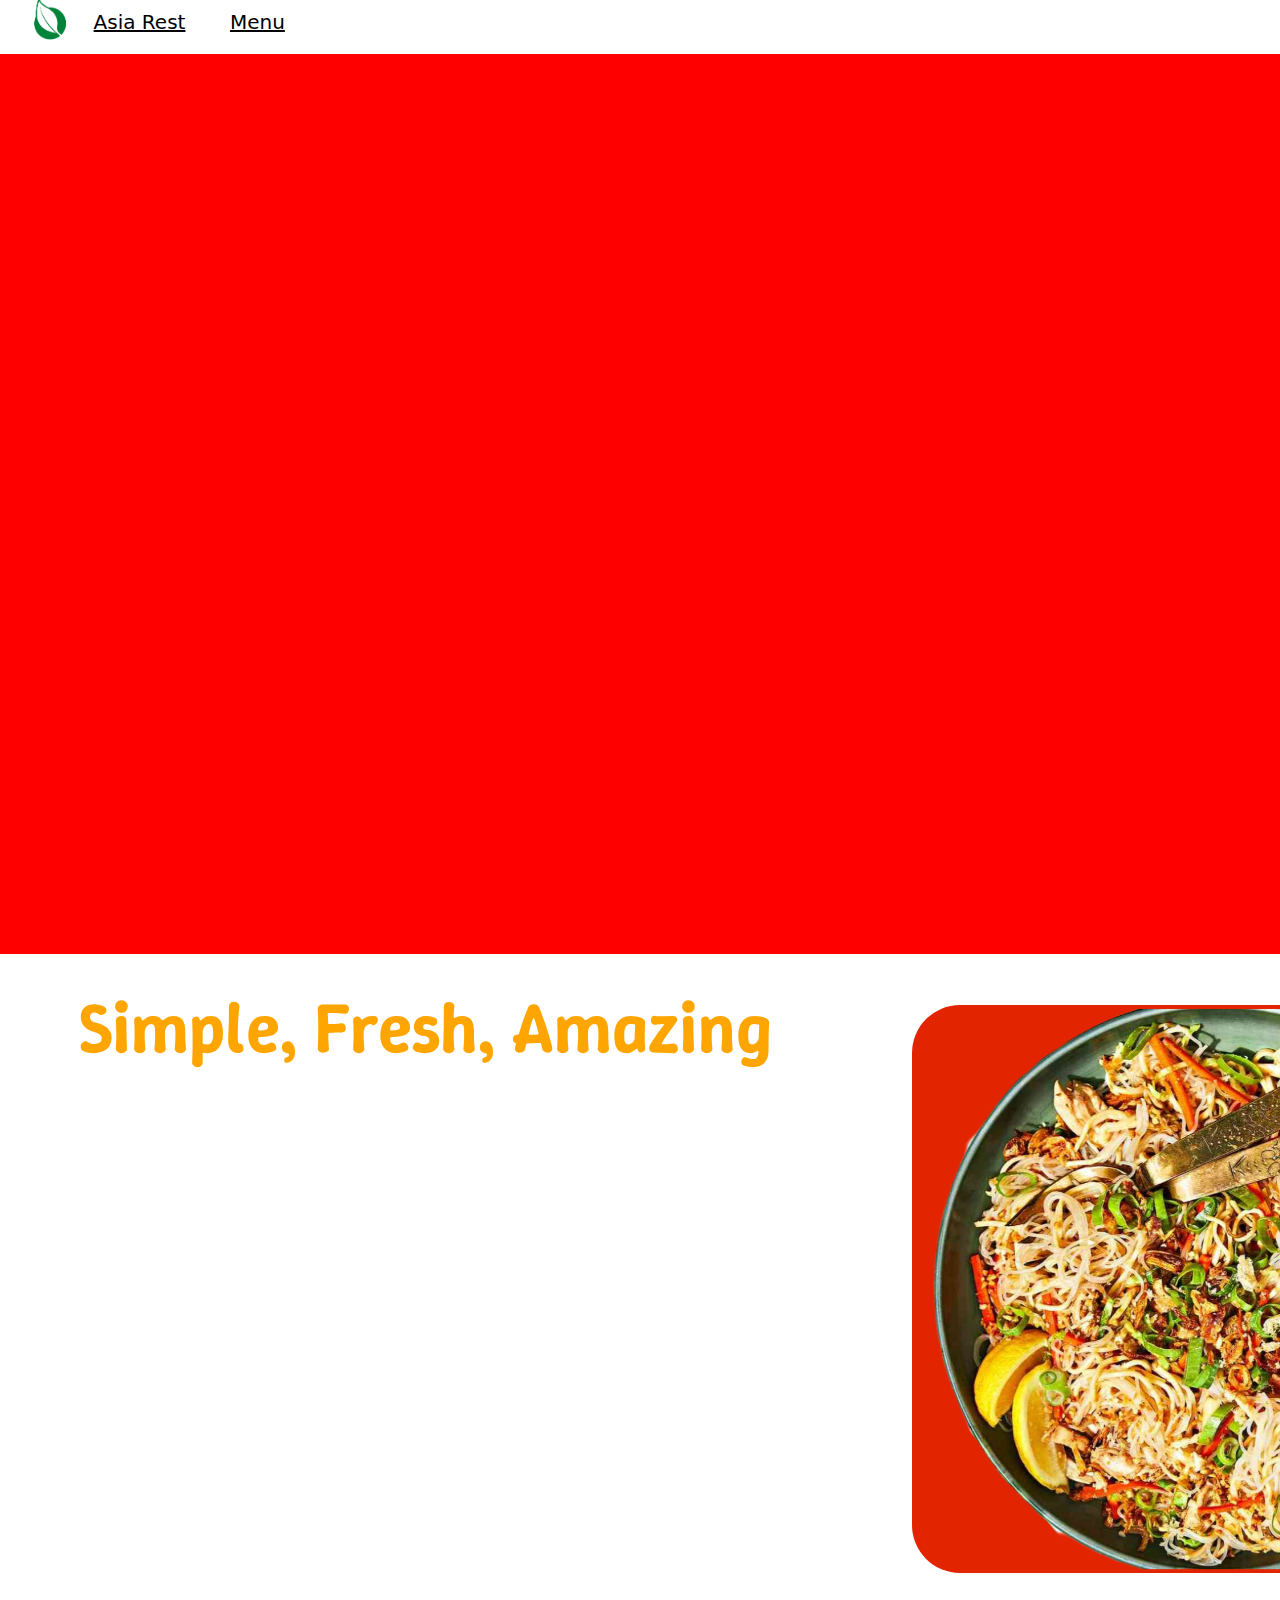
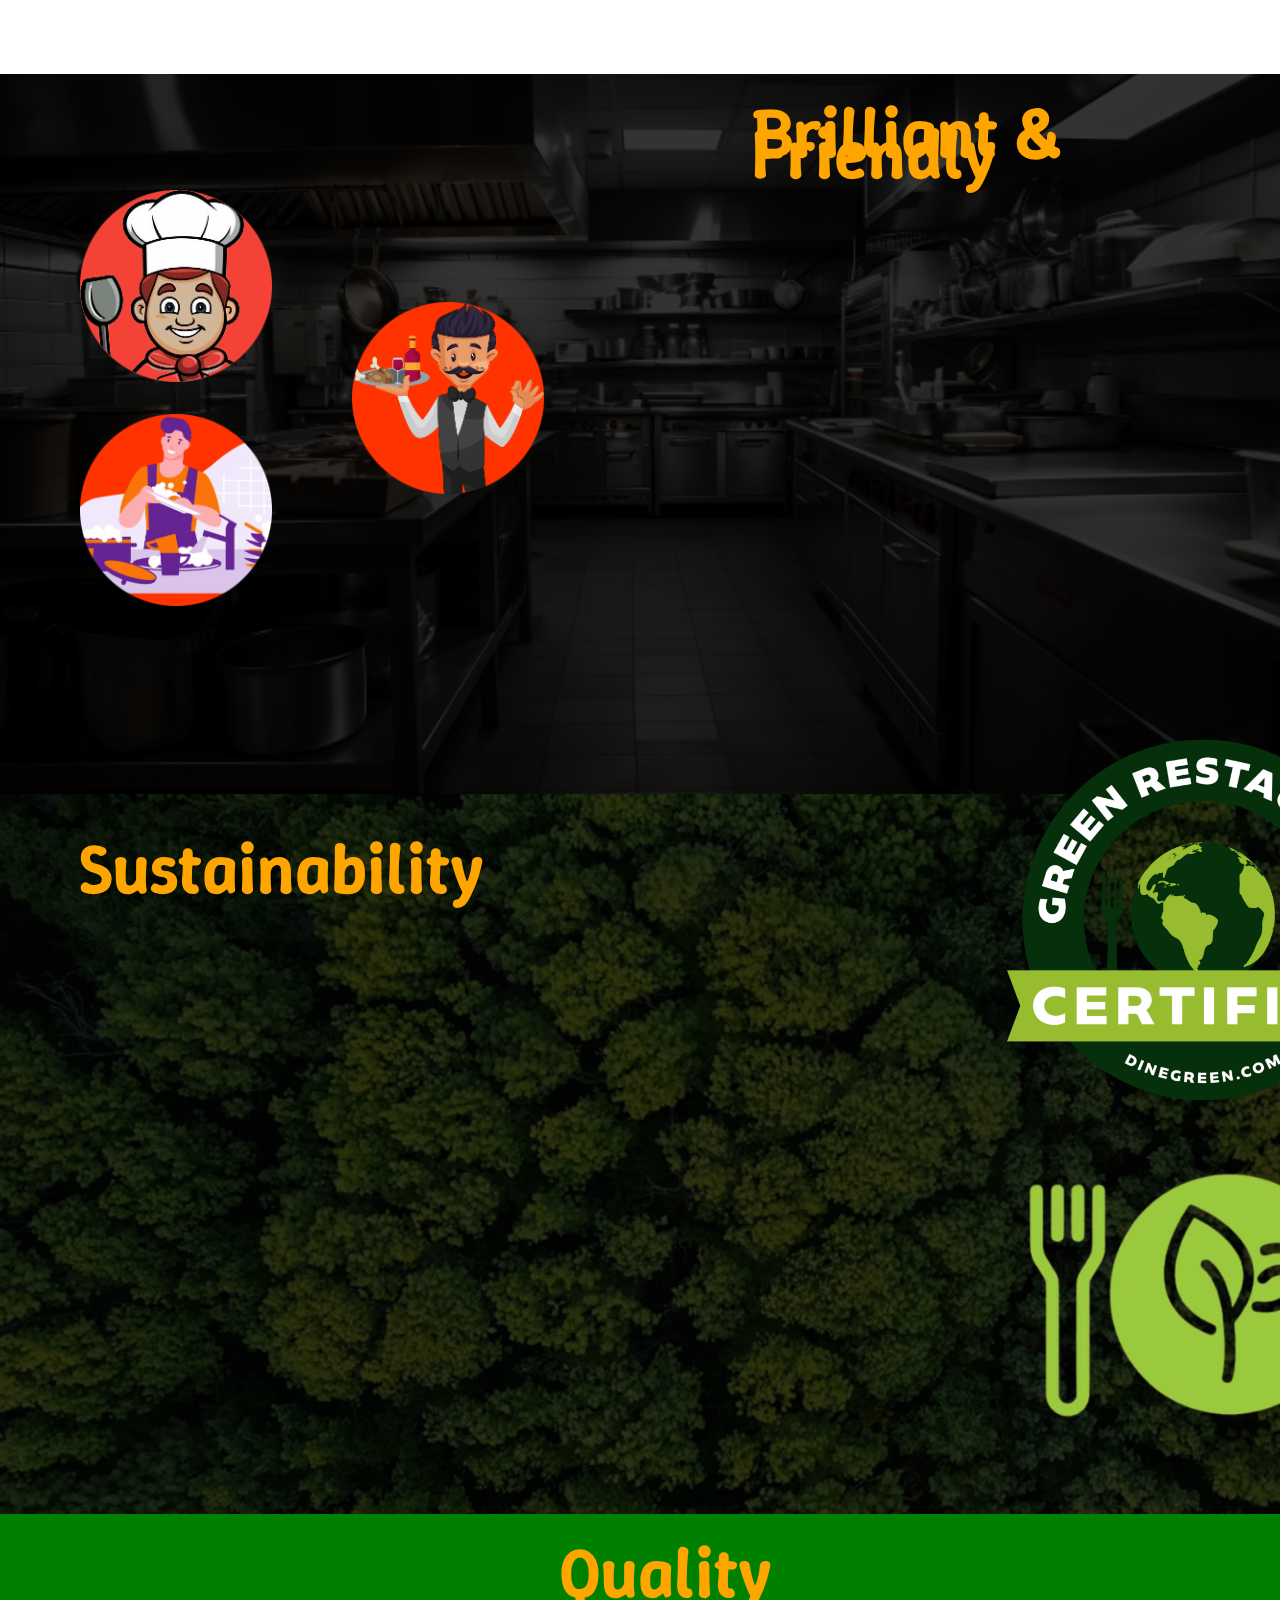
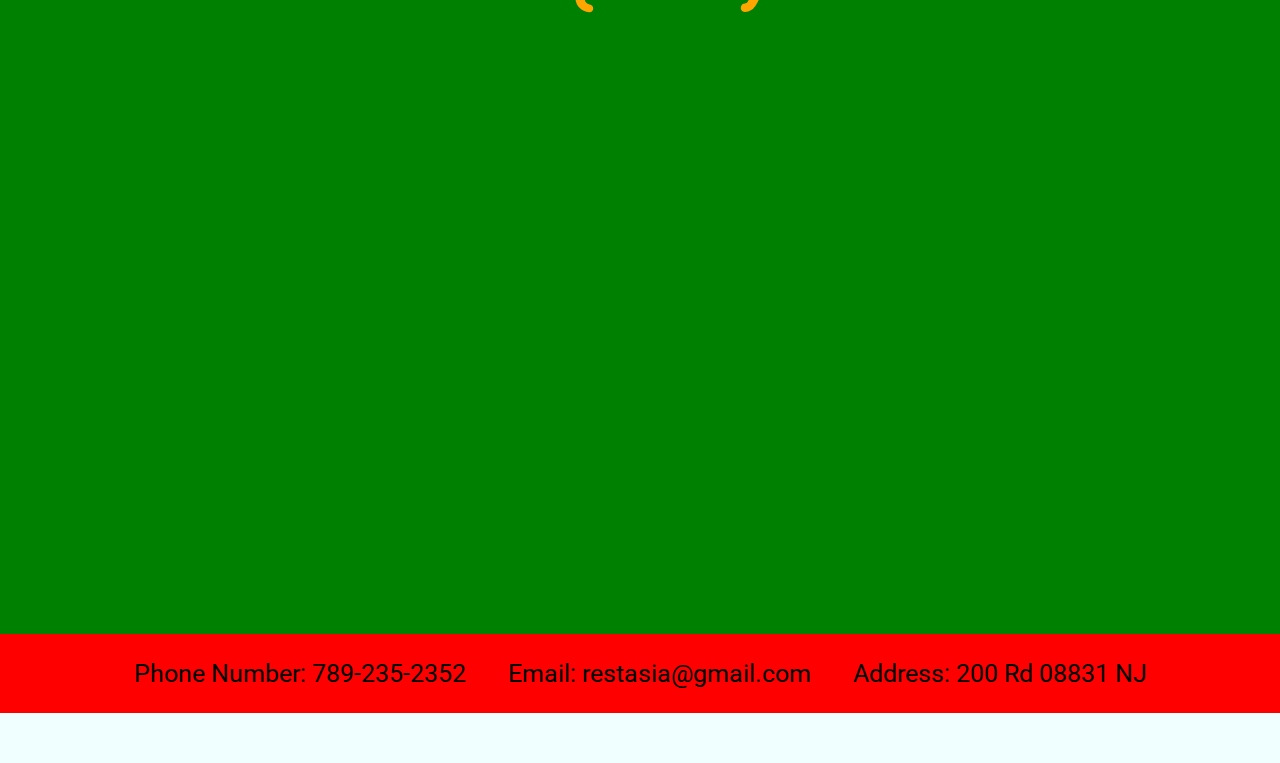
<file: amain.html>
<!DOCTYPE html>

<html>
<head>
    <title>Restaurant Name</title>
    <link rel="stylesheet" href="amain.css">

    <link rel="preconnect" href="https://fonts.googleapis.com">
    <link rel="preconnect" href="https://fonts.gstatic.com" crossorigin>
    <link href="https://fonts.googleapis.com/css2?family=Knewave&family=Roboto:ital,wght@0,100..900;1,100..900&display=swap" rel="stylesheet">
    
    <link rel="preconnect" href="https://fonts.googleapis.com">
    <link rel="preconnect" href="https://fonts.gstatic.com" crossorigin>
    <link href="https://fonts.googleapis.com/css2?family=Winky+Sans:ital,wght@0,300..900;1,300..900&display=swap" rel="stylesheet"> 

    <link rel="preconnect" href="https://fonts.googleapis.com">
    <link rel="preconnect" href="https://fonts.gstatic.com" crossorigin>
    <link href="https://fonts.googleapis.com/css2?family=Knewave&display=swap" rel="stylesheet">

    <meta name="viewport" content="width=device-width, initial-scale=1">


    <nav class="taskbar">
        <p>&nbsp; &nbsp; &nbsp; &nbsp;</p>
        <img class="leaf" src="leaf.png" alt="Leaf">
        <p>&nbsp; &nbsp;</p>
        <a class="text" href="amain.html">Asia Rest</a>
        <p>&nbsp; &nbsp; &nbsp; &nbsp;</p>
        <a class="text" href="amenu.html">Menu</a>
    </nav>

</head>

<body>


    <div class="title">
        <h1 id="btitle">Asia Rest</h1>

        <img id="ramenb" src="ramenb.png" alt="Ramen">
        <img id="biryanib" src="biryanib.png" alt="Biryani">
        <img id="noodlesb" src="noodlesb.png" alt="Noodles">

    </div>


    <div id="best">
        <div id="motto">
            <p>Simple, Fresh, Amazing</p>
            <img id="best3" src="best3.png">

            <p id="bestt">Be prepared for some of the best food from all over Asia, in one place. We serve food from China, India Japan, Korea, Thailand, and more! We offer both dine-in and take-out. </p>
            <p id="goal">Whether you're craving rich curries, sizzling stir-fries, delicate sushi, or comforting bowls of ramen, our diverse menu has something for everyone. Each dish is crafted with fresh ingredients and traditional recipes to ensure an unforgettable dining experience.</p>
        </div>

    </div>


    <div id="staff">
        <p class="traits" id="t1">Brilliant & Friendly</p>
        <p id="wstaff">Our amazing staff at Asia's Best is dedicated to providing you, the customer, with the best tasting experience you've ever had. All of our chefs
            are highly trained and experienced and our waiters will treat you like an emperor.
        </p>
        <img id="chef" src="chef.png">
        <img id="waiter" src="waiter.png">
        <img id="dishwasher" src="dishwasher.png">
    </div>

    <div id="sustainable">
        <p id="motto1">Sustainability</p>
        <p id="sust">is the game out our restaurant. All of our electricity comes from solar panels and, to reduce our plastic usage, we 
            only use paper bags and straws here. We carefully portion out our ingredients so that no food goes to waste and any food waste is composted
            in our greenhouse.
        </p>
        <img id="s1" src="s1.png">
        <img id="s2" src="s2.png">
    </div>

    <div id="source">
        <p id="motto2">Quality</p>
        <p id="sourcet"> Is our utmost importance in our food. We source all our fruits and veggies from local farms, here in NJ. Our dairy
            products are sourced from grass fed, free range cows to ensure high quality dairy. We get 
            our vegetables from Alstede Farm and Godek Farm, both located in New Jersey. We get our 
            seasonings and spices from Khari Baoli, Delhi, India. All other ingredients are from Sysco, 
            the largest ingredient supplier in the world.
        </p>
    </div>



    <footer class="footer">
        <p>Phone Number: 789-235-2352</p>
        <p>&nbsp; &nbsp; &nbsp; &nbsp;</p>
        <p>Email: restasia@gmail.com</p>
        <p>&nbsp; &nbsp; &nbsp; &nbsp;</p>
        <p>Address: 200 Rd 08831 NJ</p>
    </footer>

    






</body>
</html>
</file>
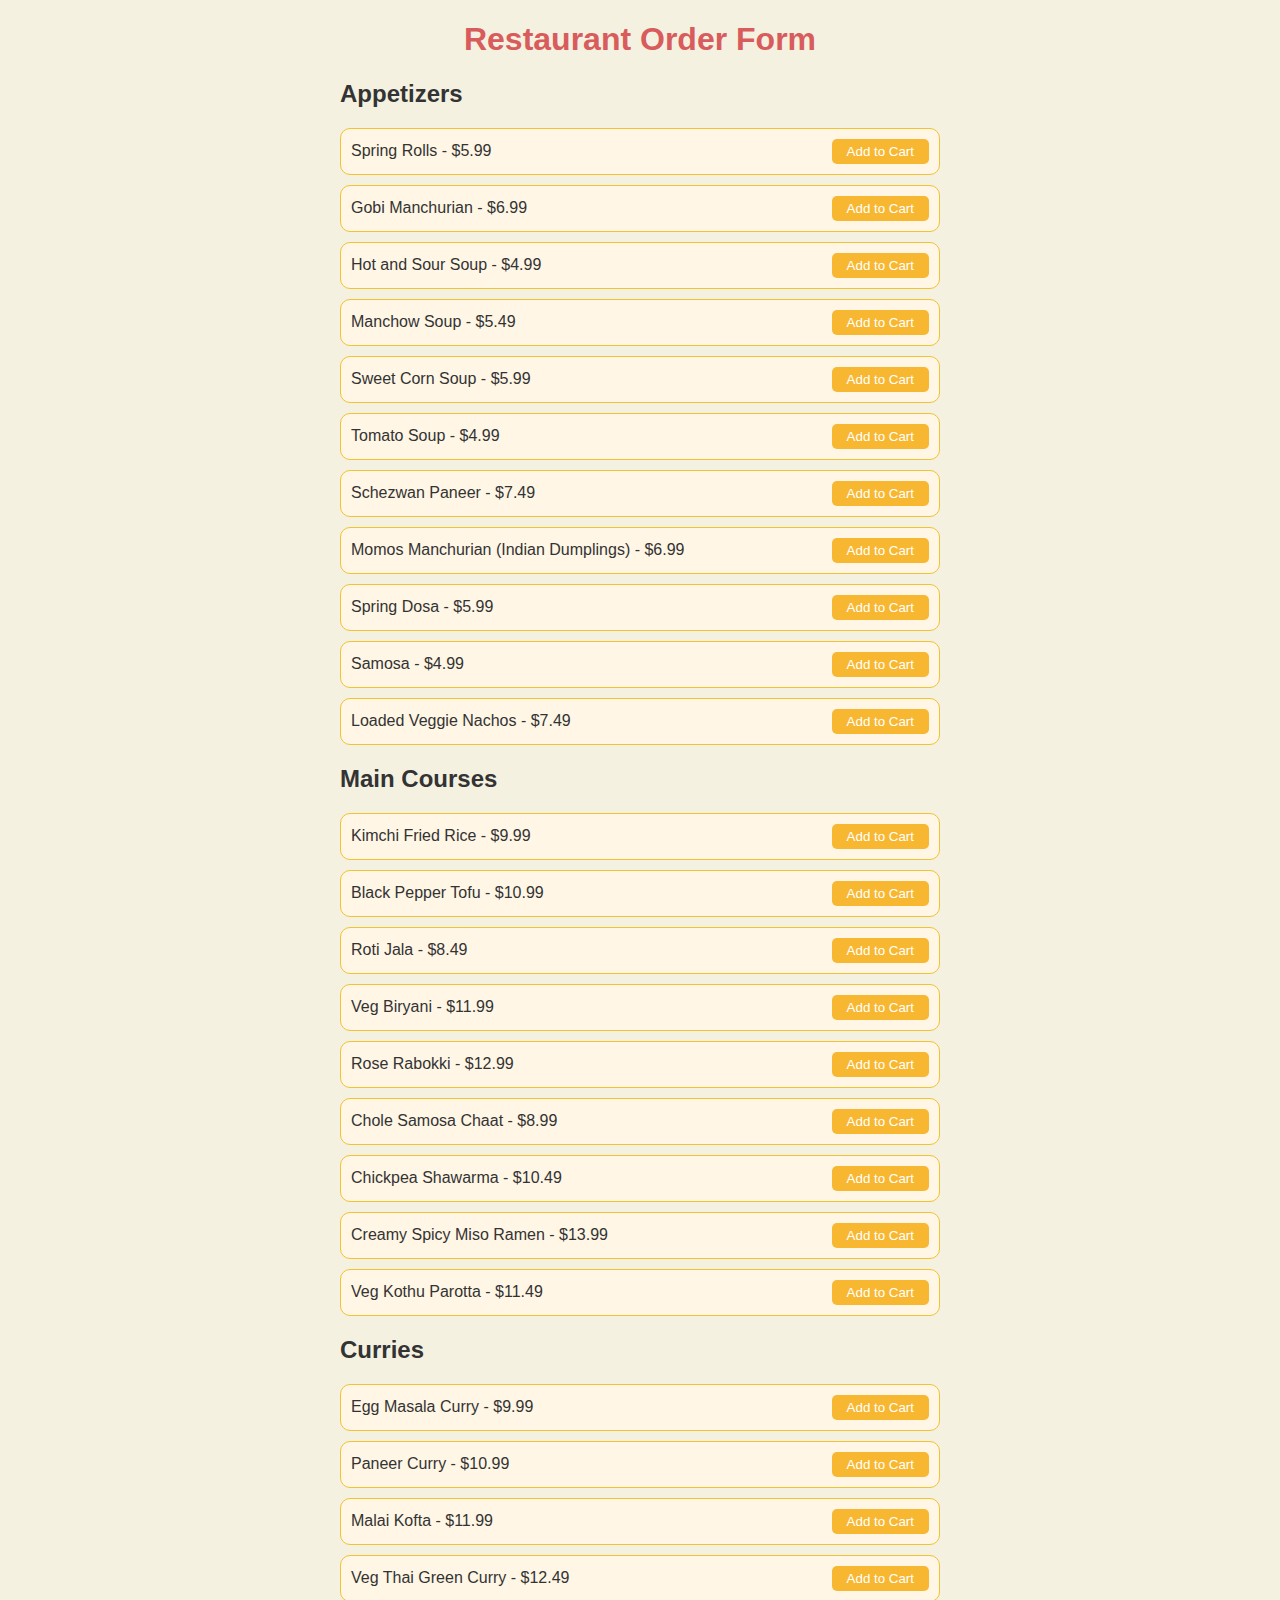
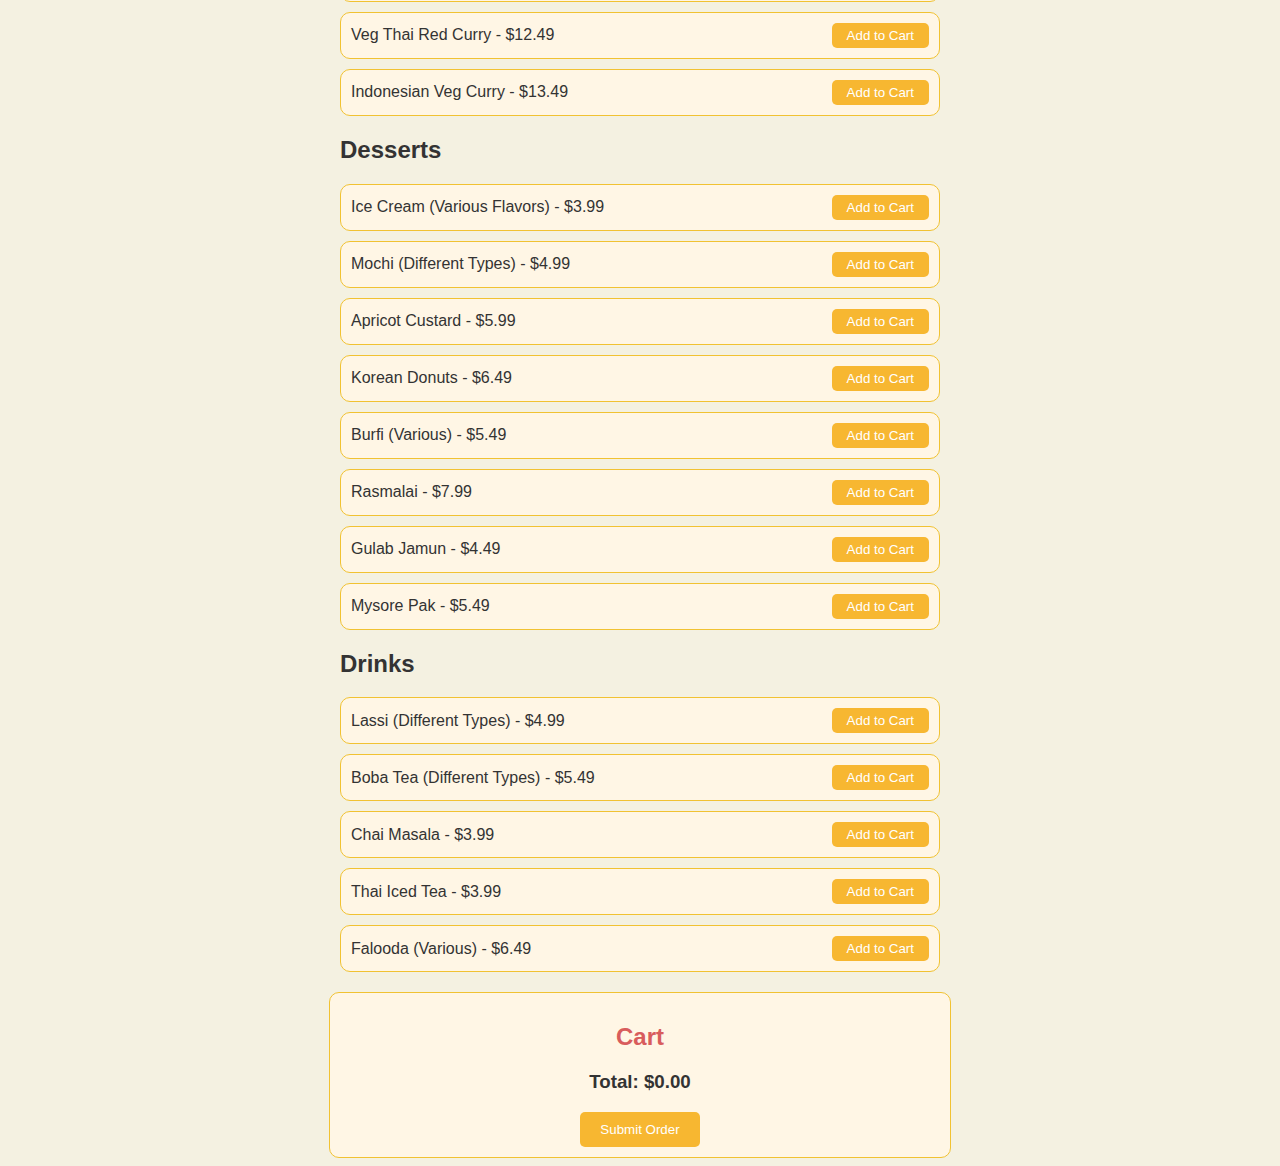
<file: form.html>
<!DOCTYPE html>
<html lang="en">
<head>
    <meta charset="UTF-8">
    <meta name="viewport" content="width=device-width, initial-scale=1.0">
    <title>Restaurant Order Form</title>
    <style>
        body {
            font-family: Arial, sans-serif;
            text-align: center;
            background-color: #f4f1e1; 
            color: #333;
        }
        h1 {
            color: #D85C5C; 
        }
        .menu-section {
            margin: 20px auto;
            max-width: 600px;
            text-align: left;
        }
        .menu-item {
            border: 1px solid #f1c232; 
            border-radius: 10px;
            padding: 10px;
            margin: 10px 0;
            display: flex;
            justify-content: space-between;
            align-items: center;
            background-color: #fff6e5; 
        }
        .menu-item button {
            background-color: #f7b731; 
            color: white;
            border: none;
            padding: 5px 15px;
            border-radius: 5px;
            cursor: pointer;
        }
        .menu-item button:hover {
            background-color: #d9811e; 
        }
        .order-form {
            display: block;
            margin-top: 20px;
        }
        .cart {
            margin-top: 20px;
            border: 1px solid #f1c232;
            padding: 10px;
            border-radius: 10px;
            max-width: 600px;
            margin-left: auto;
            margin-right: auto;
            background-color: #fff6e5;
        }
        .cart h2 {
            color: #D85C5C; 
        }
        .cart button {
            background-color: #f7b731;
            color: white;
            border: none;
            padding: 10px 20px;
            border-radius: 5px;
            cursor: pointer;
        }
        .cart button:hover {
            background-color: #d9811e;
        }
    </style>
</head>
<body>
<h1>Restaurant Order Form</h1>
<div id="order-form" class="order-form">
    <div class="menu-section">
        <h2>Appetizers</h2>
        <div class="menu-item">Spring Rolls - $5.99 <button class="add-cart" data-price="5.99">Add to Cart</button></div>
        <div class="menu-item">Gobi Manchurian - $6.99 <button class="add-cart" data-price="6.99">Add to Cart</button></div>
        <div class="menu-item">Hot and Sour Soup - $4.99 <button class="add-cart" data-price="4.99">Add to Cart</button></div>
        <div class="menu-item">Manchow Soup - $5.49 <button class="add-cart" data-price="5.49">Add to Cart</button></div>
        <div class="menu-item">Sweet Corn Soup - $5.99 <button class="add-cart" data-price="5.99">Add to Cart</button></div>
        <div class="menu-item">Tomato Soup - $4.99 <button class="add-cart" data-price="4.99">Add to Cart</button></div>
        <div class="menu-item">Schezwan Paneer - $7.49 <button class="add-cart" data-price="7.49">Add to Cart</button></div>
        <div class="menu-item">Momos Manchurian (Indian Dumplings) - $6.99 <button class="add-cart" data-price="6.99">Add to Cart</button></div>
        <div class="menu-item">Spring Dosa - $5.99 <button class="add-cart" data-price="5.99">Add to Cart</button></div>
        <div class="menu-item">Samosa - $4.99 <button class="add-cart" data-price="4.99">Add to Cart</button></div>
        <div class="menu-item">Loaded Veggie Nachos - $7.49 <button class="add-cart" data-price="7.49">Add to Cart</button></div>
    </div>
    <div class="menu-section">
        <h2>Main Courses</h2>
        <div class="menu-item">Kimchi Fried Rice - $9.99 <button class="add-cart" data-price="9.99">Add to Cart</button></div>
        <div class="menu-item">Black Pepper Tofu - $10.99 <button class="add-cart" data-price="10.99">Add to Cart</button></div>
        <div class="menu-item">Roti Jala - $8.49 <button class="add-cart" data-price="8.49">Add to Cart</button></div>
        <div class="menu-item">Veg Biryani - $11.99 <button class="add-cart" data-price="11.99">Add to Cart</button></div>
        <div class="menu-item">Rose Rabokki - $12.99 <button class="add-cart" data-price="12.99">Add to Cart</button></div>
        <div class="menu-item">Chole Samosa Chaat - $8.99 <button class="add-cart" data-price="8.99">Add to Cart</button></div>
        <div class="menu-item">Chickpea Shawarma - $10.49 <button class="add-cart" data-price="10.49">Add to Cart</button></div>
        <div class="menu-item">Creamy Spicy Miso Ramen - $13.99 <button class="add-cart" data-price="13.99">Add to Cart</button></div>
        <div class="menu-item">Veg Kothu Parotta - $11.49 <button class="add-cart" data-price="11.49">Add to Cart</button></div>
    </div>
    <div class="menu-section">
        <h2>Curries</h2>
        <div class="menu-item">Egg Masala Curry - $9.99 <button class="add-cart" data-price="9.99">Add to Cart</button></div>
        <div class="menu-item">Paneer Curry - $10.99 <button class="add-cart" data-price="10.99">Add to Cart</button></div>
        <div class="menu-item">Malai Kofta - $11.99 <button class="add-cart" data-price="11.99">Add to Cart</button></div>
        <div class="menu-item">Veg Thai Green Curry - $12.49 <button class="add-cart" data-price="12.49">Add to Cart</button></div>
        <div class="menu-item">Veg Thai Red Curry - $12.49 <button class="add-cart" data-price="12.49">Add to Cart</button></div>
        <div class="menu-item">Indonesian Veg Curry - $13.49 <button class="add-cart" data-price="13.49">Add to Cart</button></div>
    </div>
    <div class="menu-section">
        <h2>Desserts</h2>
        <div class="menu-item">Ice Cream (Various Flavors) - $3.99 <button class="add-cart" data-price="3.99">Add to Cart</button></div>
        <div class="menu-item">Mochi (Different Types) - $4.99 <button class="add-cart" data-price="4.99">Add to Cart</button></div>
        <div class="menu-item">Apricot Custard - $5.99 <button class="add-cart" data-price="5.99">Add to Cart</button></div>
        <div class="menu-item">Korean Donuts - $6.49 <button class="add-cart" data-price="6.49">Add to Cart</button></div>
        <div class="menu-item">Burfi (Various) - $5.49 <button class="add-cart" data-price="5.49">Add to Cart</button></div>
        <div class="menu-item">Rasmalai - $7.99 <button class="add-cart" data-price="7.99">Add to Cart</button></div>
        <div class="menu-item">Gulab Jamun - $4.49 <button class="add-cart" data-price="4.49">Add to Cart</button></div>
        <div class="menu-item">Mysore Pak - $5.49 <button class="add-cart" data-price="5.49">Add to Cart</button></div>
    </div>
    <div class="menu-section">
        <h2>Drinks</h2>
        <div class="menu-item">Lassi (Different Types) - $4.99 <button class="add-cart" data-price="4.99">Add to Cart</button></div>
        <div class="menu-item">Boba Tea (Different Types) - $5.49 <button class="add-cart" data-price="5.49">Add to Cart</button></div>
        <div class="menu-item">Chai Masala - $3.99 <button class="add-cart" data-price="3.99">Add to Cart</button></div>
        <div class="menu-item">Thai Iced Tea - $3.99 <button class="add-cart" data-price="3.99">Add to Cart</button></div>
        <div class="menu-item">Falooda (Various) - $6.49 <button class="add-cart" data-price="6.49">Add to Cart</button></div>
    </div>
</div>
<div id="cart" class="cart">
    <h2>Cart</h2>
    <ul id="cart-items"></ul>
    <h3>Total: $<span id="total-price">0.00</span></h3>
    <button onclick="submitOrder()">Submit Order</button>
</div>
<script>
    let cart = [];
    let totalPrice = 0;

    document.querySelectorAll('.add-cart').forEach(button => {
        button.addEventListener('click', function() {
            let itemName = this.parentElement.textContent.split('-')[0].trim();
            let itemPrice = parseFloat(this.getAttribute('data-price'));
            cart.push({ name: itemName, price: itemPrice });
            totalPrice += itemPrice;
            updateCart();
        });
    });

    function updateCart() {
        let cartItems = document.getElementById("cart-items");
        cartItems.innerHTML = "";
        cart.forEach(item => {
            let li = document.createElement("li");
            li.textContent = `${item.name} - $${item.price.toFixed(2)}`;
            cartItems.appendChild(li);
        });
        document.getElementById("total-price").textContent = totalPrice.toFixed(2);
    }

    function submitOrder() {
        alert("Order Submitted Successfully!");
        cart = [];
        totalPrice = 0;
        updateCart();
    }
</script>
</body>
</html>
</file>
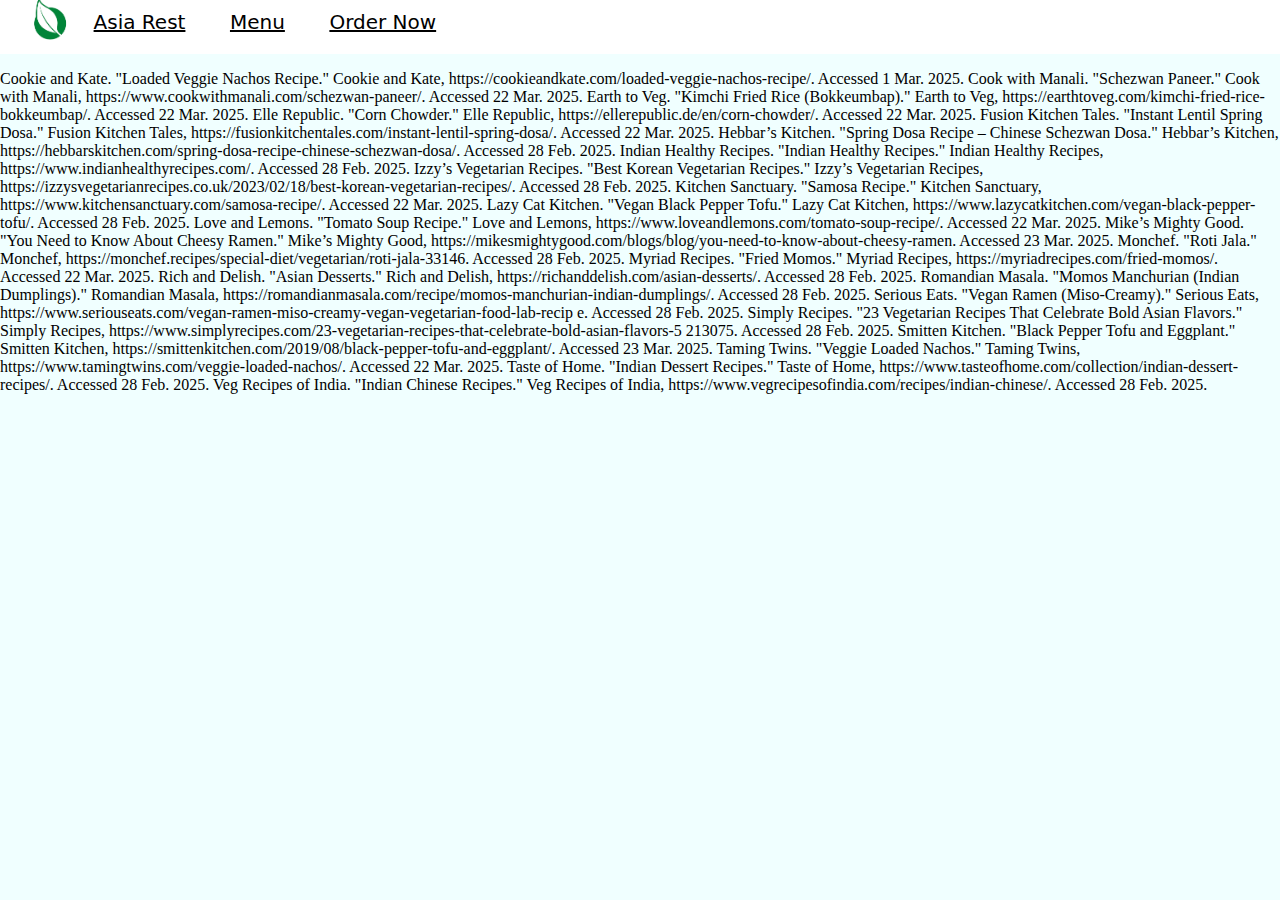
<file: reference.html>
<!DOCTYPE html>

<html>
<head>
    <title>Restaurant Name</title>
    <link rel="stylesheet" href="amain.css">

    <link rel="preconnect" href="https://fonts.googleapis.com">
    <link rel="preconnect" href="https://fonts.gstatic.com" crossorigin>
    <link href="https://fonts.googleapis.com/css2?family=Knewave&family=Roboto:ital,wght@0,100..900;1,100..900&display=swap" rel="stylesheet">
    
    <link rel="preconnect" href="https://fonts.googleapis.com">
    <link rel="preconnect" href="https://fonts.gstatic.com" crossorigin>
    <link href="https://fonts.googleapis.com/css2?family=Winky+Sans:ital,wght@0,300..900;1,300..900&display=swap" rel="stylesheet"> 

    <link rel="preconnect" href="https://fonts.googleapis.com">
    <link rel="preconnect" href="https://fonts.gstatic.com" crossorigin>
    <link href="https://fonts.googleapis.com/css2?family=Knewave&display=swap" rel="stylesheet">

    <meta name="viewport" content="width=device-width, initial-scale=1">


    <nav class="taskbar">
        <p>&nbsp; &nbsp; &nbsp; &nbsp;</p>
        <img class="leaf" src="leaf.png" alt="Leaf">
        <p>&nbsp; &nbsp;</p>
        <a class="text" href="amain.html">Asia Rest</a>
        <p>&nbsp; &nbsp; &nbsp; &nbsp;</p>
        <a class="text" href="amenu.html">Menu</a>
        <p>&nbsp; &nbsp; &nbsp; &nbsp;</p>
        <a class="text" href="form.html">Order Now</a>
    </nav>

</head>

<body>


<p>
    Cookie and Kate. "Loaded Veggie Nachos Recipe." Cookie and Kate, 
https://cookieandkate.com/loaded-veggie-nachos-recipe/. Accessed 1 Mar. 2025.

Cook with Manali. "Schezwan Paneer." Cook with Manali, 
https://www.cookwithmanali.com/schezwan-paneer/. Accessed 22 Mar. 2025.

Earth to Veg. "Kimchi Fried Rice (Bokkeumbap)." Earth to Veg, 
https://earthtoveg.com/kimchi-fried-rice-bokkeumbap/. Accessed 22 Mar. 2025.

Elle Republic. "Corn Chowder." Elle Republic, https://ellerepublic.de/en/corn-chowder/.  
Accessed 22 Mar. 2025.

Fusion Kitchen Tales. "Instant Lentil Spring Dosa." Fusion Kitchen Tales, 
https://fusionkitchentales.com/instant-lentil-spring-dosa/. Accessed 22 Mar. 2025.

Hebbar’s Kitchen. "Spring Dosa Recipe – Chinese Schezwan Dosa." Hebbar’s Kitchen, 
https://hebbarskitchen.com/spring-dosa-recipe-chinese-schezwan-dosa/. Accessed 28 Feb. 2025.

Indian Healthy Recipes. "Indian Healthy Recipes." Indian Healthy Recipes, 
https://www.indianhealthyrecipes.com/. Accessed 28 Feb. 2025.

Izzy’s Vegetarian Recipes. "Best Korean Vegetarian Recipes." Izzy’s Vegetarian Recipes, 
https://izzysvegetarianrecipes.co.uk/2023/02/18/best-korean-vegetarian-recipes/. 
Accessed 28 Feb. 2025.

Kitchen Sanctuary. "Samosa Recipe." Kitchen Sanctuary, 
https://www.kitchensanctuary.com/samosa-recipe/. Accessed 22 Mar. 2025.

Lazy Cat Kitchen. "Vegan Black Pepper Tofu." Lazy Cat Kitchen, 
https://www.lazycatkitchen.com/vegan-black-pepper-tofu/. Accessed 28 Feb. 2025.

Love and Lemons. "Tomato Soup Recipe." Love and Lemons, 
https://www.loveandlemons.com/tomato-soup-recipe/. Accessed 22 Mar. 2025.



Mike’s Mighty Good. "You Need to Know About Cheesy Ramen." Mike’s Mighty Good, 
https://mikesmightygood.com/blogs/blog/you-need-to-know-about-cheesy-ramen. 
Accessed 23 Mar. 2025.

Monchef. "Roti Jala." Monchef, https://monchef.recipes/special-diet/vegetarian/roti-jala-33146. 
Accessed 28 Feb. 2025.

Myriad Recipes. "Fried Momos." Myriad Recipes, https://myriadrecipes.com/fried-momos/. 
Accessed 22 Mar. 2025.

Rich and Delish. "Asian Desserts." Rich and Delish, https://richanddelish.com/asian-desserts/. 
Accessed 28 Feb. 2025.

Romandian Masala. "Momos Manchurian (Indian Dumplings)." Romandian Masala, 
https://romandianmasala.com/recipe/momos-manchurian-indian-dumplings/. Accessed 28 
Feb. 2025.

Serious Eats. "Vegan Ramen (Miso-Creamy)." Serious Eats, 
https://www.seriouseats.com/vegan-ramen-miso-creamy-vegan-vegetarian-food-lab-recip
e. Accessed 28 Feb. 2025.

Simply Recipes. "23 Vegetarian Recipes That Celebrate Bold Asian Flavors." Simply Recipes, 
https://www.simplyrecipes.com/23-vegetarian-recipes-that-celebrate-bold-asian-flavors-5
213075. Accessed 28 Feb. 2025.

Smitten Kitchen. "Black Pepper Tofu and Eggplant." Smitten Kitchen, 
https://smittenkitchen.com/2019/08/black-pepper-tofu-and-eggplant/. Accessed 23 Mar. 
2025.

Taming Twins. "Veggie Loaded Nachos." Taming Twins, 
https://www.tamingtwins.com/veggie-loaded-nachos/. Accessed 22 Mar. 2025.

Taste of Home. "Indian Dessert Recipes." Taste of Home, 
https://www.tasteofhome.com/collection/indian-dessert-recipes/. Accessed 28 Feb. 2025.

Veg Recipes of India. "Indian Chinese Recipes." Veg Recipes of India, 
https://www.vegrecipesofindia.com/recipes/indian-chinese/. Accessed 28 Feb. 2025.


</p>


<p><a href="log1.pdf"></p>

<a src="log1.pdf>

    






</body>
</html>
</file>
<file: amain.css>
body {
  background-color: azure;
  margin: 0;
  padding: 0;
  max-width: 235vh;
  overflow-x: hidden;
}

* {
  max-width: 235dvh;
}


.title, #best, #staff, #sustainable, #source {
  display: flex;
  flex-direction: column;
}



.knewave-regular {
  font-family: "Knewave", system-ui;
  font-weight: 400;
  font-style: normal;
}


.roboto {
  font-family: "Roboto", sans-serif;
  font-optical-sizing: auto;
  font-weight: 400;
  font-style: normal;
  font-variation-settings:
    "wdth" 100;
}


.winky-sans {
  font-family: "Winky Sans", sans-serif;
  font-optical-sizing: auto;
  font-weight: 300;
  font-style: normal;
}

.text {
  color: black;
}


.leaf {
  width: 5%;
  max-width: 50px; 
}

.taskbar {
  font-family: "Boldonse", system-ui;
  color: green;
  font-weight: 200;
  font-style: normal;
  font-size: 20px;
  padding-top: 40px;
  margin-top: -50px;
  margin-left: -20px;
  display: flex;
  flex-direction: row;
  align-items: center;
  justify-content: flex-start;
  flex-grow: 1;
  background-color: white; 
}


.title {
  background-color: red;
  background-size: cover;
  background-attachment: scroll;
  background-repeat: no-repeat;
  height: 100dvh; 
  width: 2000dvh;
  display: flex;
  white-space: nowrap;
  align-items: center;
  justify-content: center;
  overflow: hidden;
  position: relative;
  font-size: 20px;
  margin-bottom: 0px;
}

#best {
  height: 80dvh; 
  width: 2000dvh;
  margin-top: 0px;
  background-color: white;
}

#staff {
  width: 2000dvh;
  background: url("kitchen.jpg") center/cover no-repeat;
  background-blend-mode: darken; 
  background-color: rgba(0, 0, 0, 0.8); 
  height: 80dvh; 
  width: auto;
  overflow: hidden;
}

#sustainable {
  height: 80dvh; 
  width: 2000dvh;
  background: url("trees.jpg") center/cover no-repeat;
  background-blend-mode: darken; 
  background-color: rgba(0, 0, 0, 0.8); 
}

#source {
  height: 80dvh; 
  width: 2000dvh;
  background-color: green;
}


#btitle {
  font-size: 10rem;
  margin: 5rem auto auto 18rem;
  padding: 2rem;
  opacity: 0; 
  animation: fadeInUp 1s ease-out forwards;
  font-family: "Knewave", system-ui;
  font-weight: 400;
  font-style: normal;
  color: rgb(0, 255, 0);
  z-index: 3;
}




#ramenb {
  z-index: 9;
  position: absolute;
  margin-left: -110rem;
  width: 100rem;
  height: auto;
  overflow: hidden;
}

#biryanib {
  z-index: 9;
  position: absolute;
  margin-right: -90rem;
  margin-bottom: -50rem;
  width: 100rem;
  height: auto;
  overflow: hidden;
}

#noodlesb {
  z-index: 9;
  position: absolute;
  margin-right: -90rem;
  margin-top: -60rem;
  width: 70rem;
  height: auto;
  overflow: hidden;
}





#bestt {
  font-family: "Roboto", sans-serif;
  font-optical-sizing: auto;
  font-weight: 400;
  font-style: normal;
  font-variation-settings:
    "wdth" 100;
  font-size: 18px;
  color: black;
  text-align: left;
  line-height: 1.5;
  margin-top: -14rem;
  padding-top: 0rem;
  z-index: 7;
  margin-right: 37rem;

}

#goal {
  font-family: "Roboto", sans-serif;
  font-optical-sizing: auto;
  font-weight: 400;
  font-style: normal;
  font-variation-settings:
    "wdth" 100;
  font-size: 18px;
  color: black;
  text-align: left;
  line-height: 1.5;
  margin-top: 5rem;
  padding-top: 0rem;
  z-index: 5;
  margin-right: 37rem;
}

#motto {
  font-family: "Winky Sans", sans-serif;
  font-optical-sizing: auto;
  font-weight: 600;
  font-style: normal;
  font-size: 70px;
  color: orange;
  word-spacing: 10%;
  line-height: 0.1;
  margin-top: 0;
  margin-left: 5rem;
}

#best3 {
  width: 30%;
  height: auto; 
  z-index: 9;
  border-radius: 3rem;
  margin-left: 52rem;
  margin-top: -6rem;
}





.traits {
  font-family: "Winky Sans", sans-serif;
  font-optical-sizing: auto;
  font-weight: 600;
  font-style: normal;
  font-size: 70px;
  color: orange;
  word-spacing: 10%;
  line-height: 0.3;
  margin-top: 3rem;
  margin-left: 47rem;
}

#wstaff {
  font-family: "Roboto", sans-serif;
  font-optical-sizing: auto;
  font-weight: 400;
  font-style: normal;
  font-variation-settings:
    "wdth" 100;
  font-size: 24px;
  color: white;
  text-align: left;
  line-height: 1.5;
  margin-top: 5rem;
  padding-top: 0rem;
  z-index: 5;
  margin-left: 50rem;
  margin-right: 3rem;

}

#dishwasher {
  width: 12rem;
  height: auto;
  z-index: 20;
  margin-top: -5rem;
  margin-left: 5rem;
}

#chef {
  width: 12rem;
  height: auto;
  z-index: 21;
  margin-top: -25rem;
  margin-left: 5rem;
}

#waiter {
  width: 12rem;
  height: auto;
  z-index: 22;
  margin-top: -5rem;
  margin-left: 22rem;
}



#sust {
  font-family: "Roboto", sans-serif;
  font-optical-sizing: auto;
  font-weight: 400;
  font-style: normal;
  font-variation-settings:
    "wdth" 100;
  font-size: 24px;
  color: white;
  text-align: left;
  line-height: 1.5;
  margin-top: 3rem;
  padding-top: 0rem;
  z-index: 7;
  margin-right: 40rem;
  margin-left: 5rem;
}

#motto1 {
  font-family: "Winky Sans", sans-serif;
  font-optical-sizing: auto;
  font-weight: 600;
  font-style: normal;
  font-size: 70px;
  color: orange;
  word-spacing: 10%;
  line-height: 0.3;
  margin-top: 4rem;
  margin-left: 5rem;
}

#s1 {
  z-index: 5;
  width: 20%;
  height: auto;
  margin-top: -25rem;
  margin-left: 62rem;
}

#s2 {
  z-index: 5;
  width: 25%;
  height: auto;
  margin-top: 0rem;
  margin-left: 60rem;
}



#sourcet {
  font-family: "Roboto", sans-serif;
  font-optical-sizing: auto;
  font-weight: 400;
  font-style: normal;
  font-variation-settings:
    "wdth" 100;
  font-size: 22px;
  color: white;
  text-align: left;
  line-height: 1.5;
  margin-top: 0rem;
  padding-top: 0rem;
  z-index: 7;
  margin-right: 26rem;
  margin-left: 26rem;
  text-align: center;
}



/* Animation */
@keyframes fadeInUp {
  from {
      opacity: 0;
      transform: translateY(20px);
  }
  to {
      opacity: 1;
      transform: translateY(0);
  }
}

#motto2 {
  font-family: "Winky Sans", sans-serif;
  font-optical-sizing: auto;
  font-weight: 600;
  font-style: normal;
  font-size: 70px;
  color: orange;
  word-spacing: 10%;
  line-height: 0.3;
  margin-top: 3rem;
  margin-right: 52rem;
  margin-left: 35rem;
}








@keyframes fadeIn {
  from {
    opacity: 0;
  }
  to {
    opacity: 1;
  }
}

@keyframes slideInLeft {
  from {
    opacity: 0;
    transform: translateX(-100px);
  }
  to {
    opacity: 1;
    transform: translateX(0);
  }
}

@keyframes slideInRight {
  from {
    opacity: 0;
    transform: translateX(100px);
  }
  to {
    opacity: 1;
    transform: translateX(0);
  }
}

@keyframes slideUp {
  from {
    opacity: 0;
    transform: translateY(50px);
  }
  to {
    opacity: 1;
    transform: translateY(0);
  }
}




#ramenb, #biryanib, #noodlesb {
  opacity: 0;
  position: absolute;
  animation-duration: 1.5s;
  animation-timing-function: ease-out;
  animation-fill-mode: forwards;
}

#ramenb {
  animation-name: slideInLeft;
}

#biryanib {
  animation-name: slideInRight;
}

#noodlesb {
  animation-name: slideUp;
}

#bestt, #goal, #wstaff, #sust, #sourcet {
  opacity: 0;
  animation: fadeIn 1.5s ease-in forwards;
  animation-delay: 0.5s;
}


.text {
  color: black;
  transition: color 0.3s ease-in-out;
}

.text:hover {
  color: orange;
}


#chefs, #s1, #s2 {
  transition: transform 0.5s ease-in-out;
}

#chefs:hover, #s1:hover, #s2:hover {
  transform: scale(1.1);
}


@keyframes fadeInUp {
  from {
    opacity: 0;
    transform: translateY(20px);
  }
  to {
    opacity: 1;
    transform: translateY(0);
  }
}


.footer {
  display: flex;
  background-color: red;
  font-family: "Roboto", sans-serif;
  font-optical-sizing: auto;
  font-weight: 400;
  font-style: normal;
  font-variation-settings:
    "wdth" 100;
    justify-content: center;
    font-size: 25px;
}

#milk {
  width: 40%;
  height: auto;
  margin-top: -25rem;
  z-index: 31;
}


#orangep {
  width: 20%;
  height: auto;
  margin-left: 67rem;
  margin-top: -21rem;
  z-index: 40;
}
</file>
